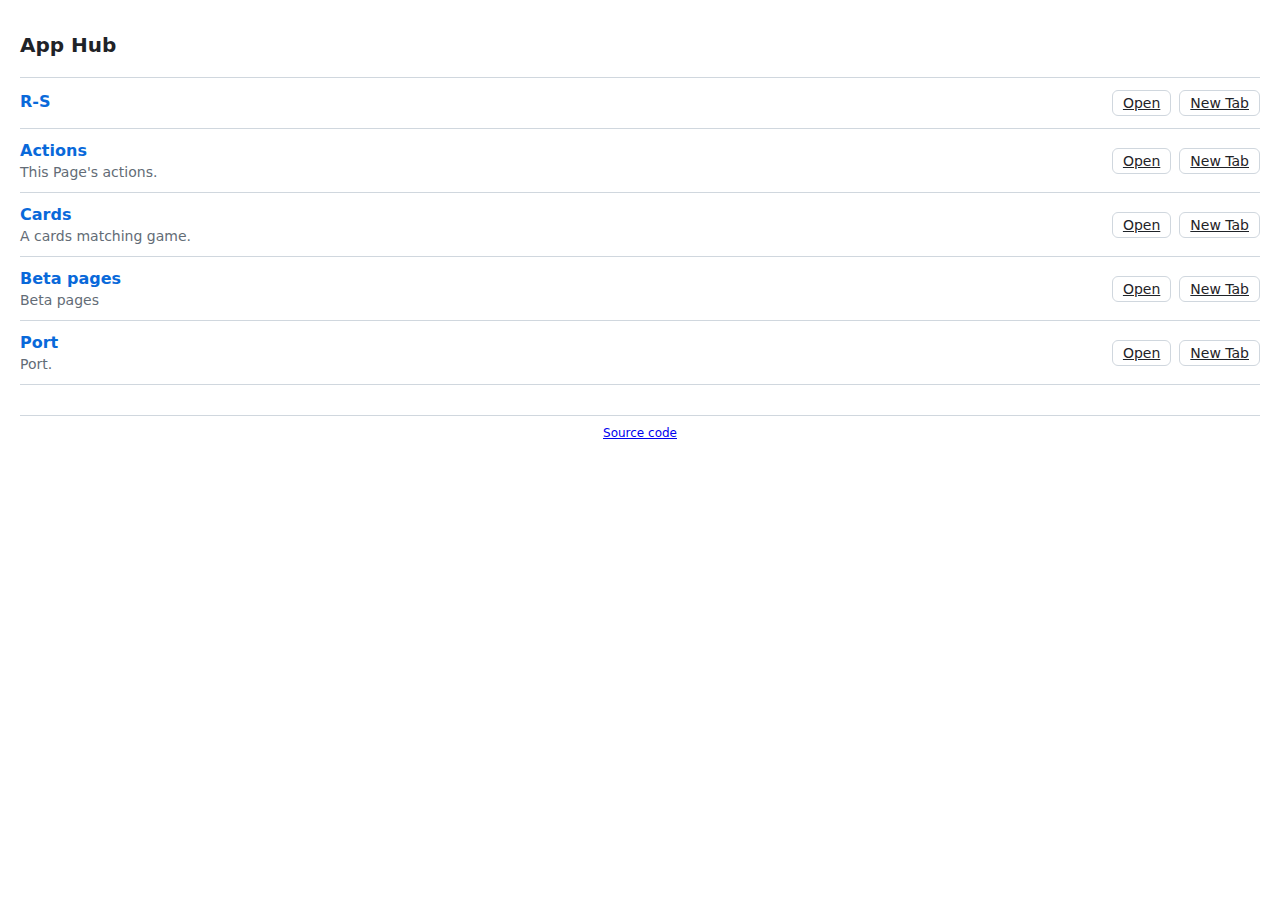
<file: index.html>
<!doctype html>
<html lang="en">
<head>
  <meta charset="utf-8" />
  <meta name="viewport" content="width=device-width, initial-scale=1" />
  <link rel="stylesheet" href="index.css" />
  <title>App Hub - KSGVIO</title>
  </title>
  <meta name="color-scheme" content="light dark">
</head>
<body>
  <h1>App Hub</h1>
  <div class="repo-list" id="repo-list"></div>

  <footer>
    <a href="https://github.com/KSGVIO/web"> Source code</a>
  </footer>

  <script>
    const APPS = [
      { name: "R-S", href: "https://ksgvio.github.io/R-Stuff", description: "", pinned: true },
      { name: "Actions", href: "https://github.com/KSGVIO/web/actions", description: "This Page's actions.", pinned: true },
      { name: "Cards", href: "./site-side/cards.html", description: "A cards matching game.", pinned:true },
      { name: "Beta pages", href: "./site-side/beta.html", description: "Beta pages" },
      { name: "Port", href: "https://ksgvio.github.io/Port/", description: "Port." }
    ];

    function repoTemplate(app) {
      return `
        <div class="repo">
          <div class="repo-info">
            <a href="${app.href}">${app.name}</a>
            <p>${app.description}</p>
          </div>
          <div class="repo-actions">
            <a class="btn" href="${app.href}">Open</a>
            <a class="btn" href="${app.href}" target="_blank" rel="noopener">New Tab</a>
          </div>
        </div>`;
    }

    document.getElementById('repo-list').innerHTML = APPS.map(repoTemplate).join('');
  </script>
</body>
</html>
</file>
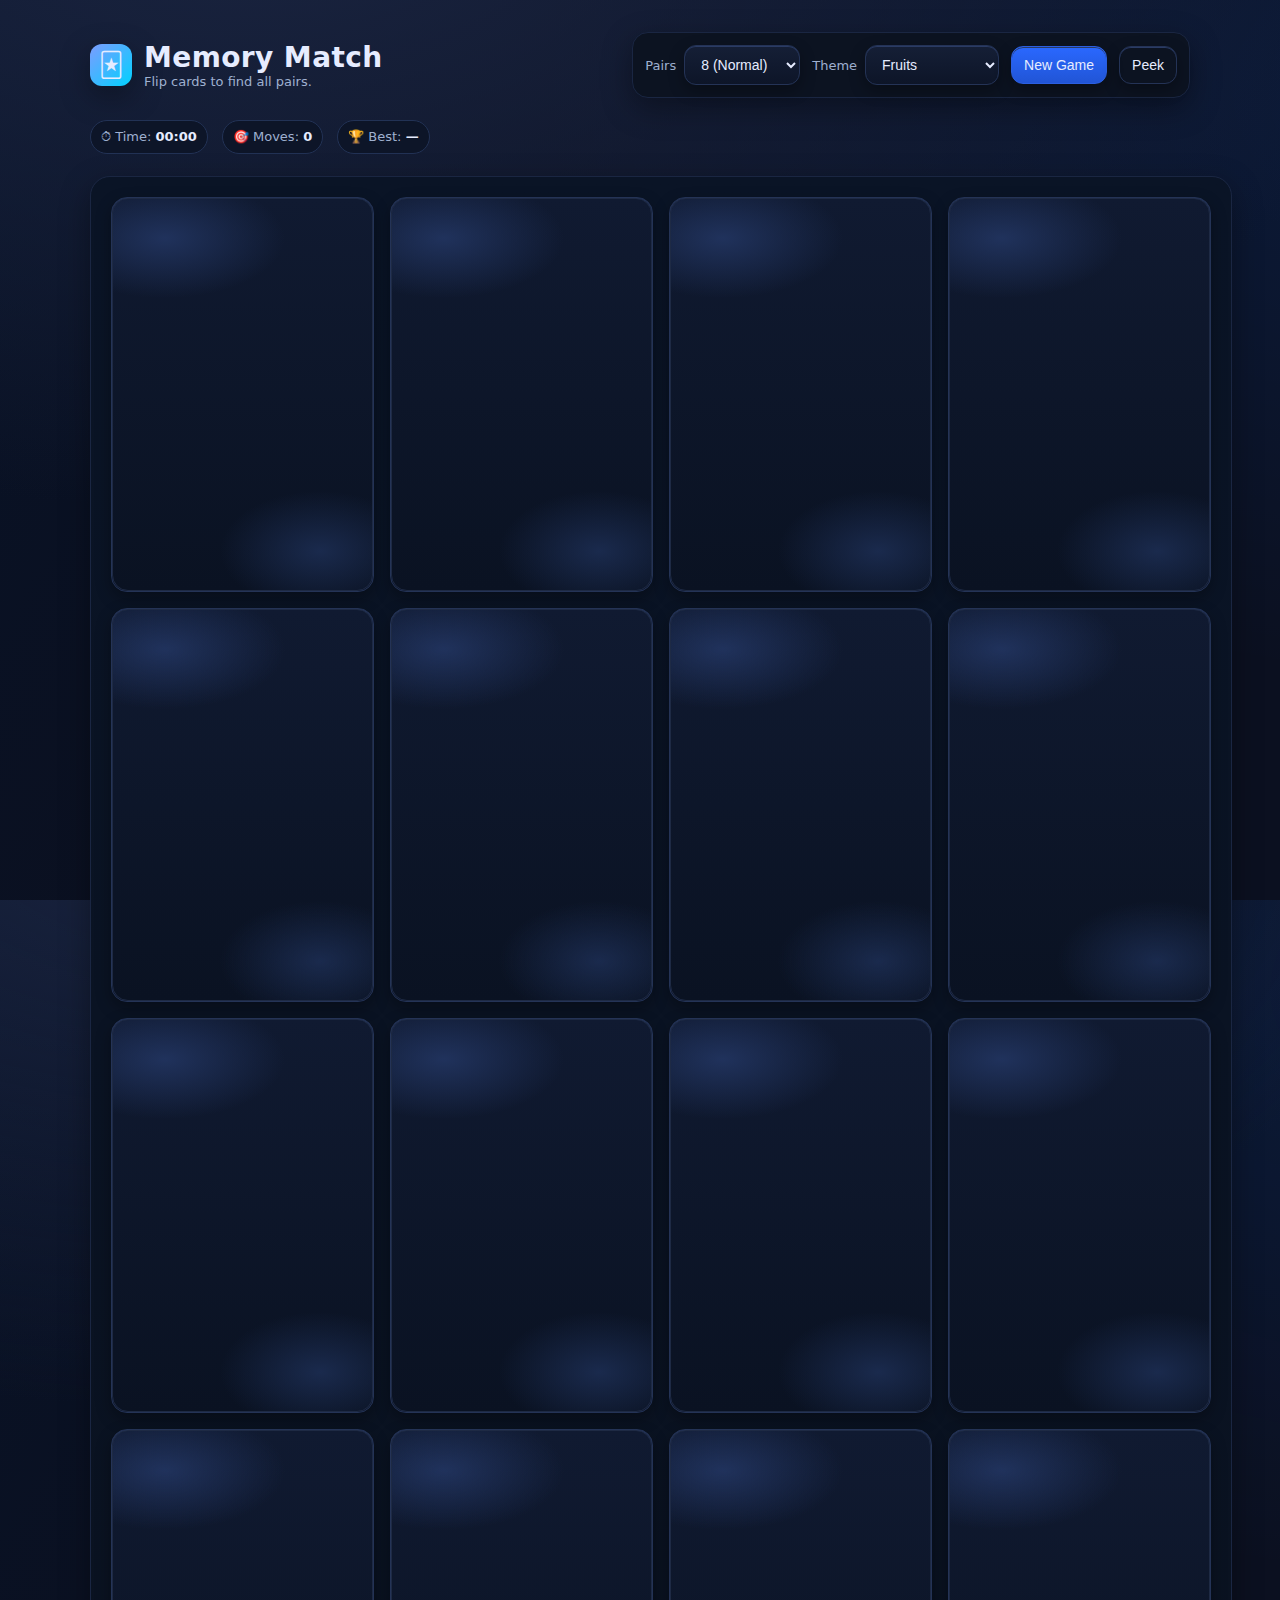
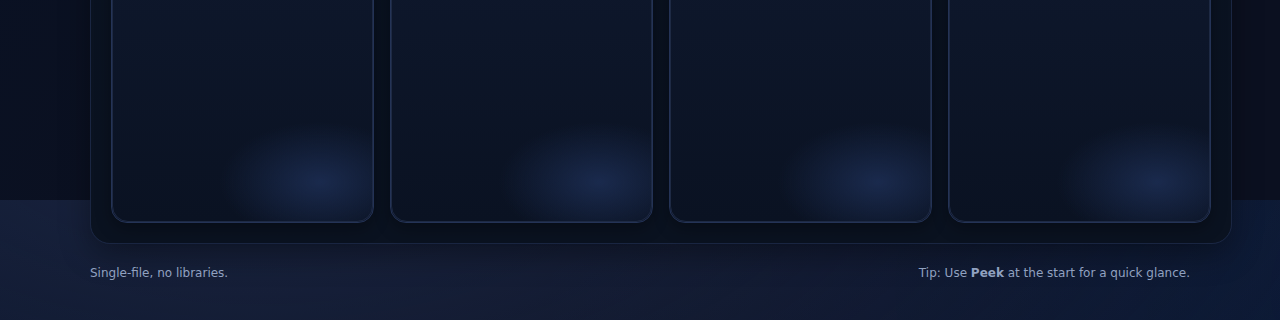
<file: cards.html>
<!DOCTYPE html>
<html lang="en">
<head>
  <meta charset="utf-8" />
  <meta name="viewport" content="width=device-width, initial-scale=1" />
  <title>Memory Match — Card Game</title>
  <style>
    :root{
      --bg:#0b1020;
      --panel:#121a2b;
      --accent:#7c9cff;
      --accent-2:#00d2ff;
      --text:#e6ecff;
      --muted:#9fb0d0;
      --good:#32d583;
      --bad:#ef4444;
      --card:#0f1625;
      --card-edge:#1e2a44;
      --shadow: 0 10px 30px rgba(0,0,0,.35);
      --radius:18px;
    }
    html,body{
      height:100%;
      background: radial-gradient(1200px 600px at 20% -10%, #1a2440, transparent),
                  radial-gradient(1000px 600px at 120% 10%, #0e6cff20, transparent),
                  linear-gradient(120deg,#081226,#0b1020 40%, #0b1020);
      color:var(--text);
      font-family: ui-sans-serif, system-ui, -apple-system, Segoe UI, Roboto, "Helvetica Neue", Arial, "Apple Color Emoji", "Segoe UI Emoji";
      margin:0;
    }
    .wrap{
      max-width:1100px; margin:0 auto; padding:32px 20px 40px; min-height:100%;
      display:flex; flex-direction:column; gap:22px;
    }
    header{
      display:flex; flex-wrap:wrap; align-items:center; justify-content:space-between; gap:16px;
    }
    .title{
      display:flex; align-items:center; gap:12px;
    }
    .logo{ width:42px; height:42px; border-radius:12px; display:grid; place-items:center; font-size:24px;
      background: linear-gradient(135deg,var(--accent),var(--accent-2)); box-shadow: var(--shadow);
    }
    h1{ font-size:clamp(20px,3vw,28px); margin:0; letter-spacing:.4px; }
    .sub{ color:var(--muted); font-size:13px; }

    .controls{
      display:flex; flex-wrap:wrap; gap:12px; align-items:center;
      background:color-mix(in oklab, var(--panel) 85%, #000 15%);
      border:1px solid #1a2642; padding:12px; border-radius:16px;
      box-shadow: var(--shadow);
    }
    .group{ display:flex; gap:8px; align-items:center; }
    label{ color:var(--muted); font-size:13px; }
    select, button{
      background: linear-gradient(180deg, #151f36, #0d1528);
      color:var(--text); border:1px solid #243356; border-radius:12px;
      padding:10px 12px; font-size:14px; cursor:pointer; outline:none;
      box-shadow: inset 0 1px 0 #2a3b64, 0 6px 16px rgb(0 0 0 / 30%);
    }
    button.primary{ background: linear-gradient(180deg, #2a68ff, #2155d6); border-color:#2b5fe0; }
    button.ghost{ background: transparent; border-color:#243356; }
    button:active{ transform: translateY(1px); }

    .stats{ display:flex; gap:14px; flex-wrap:wrap; }
    .chip{ background: #0d1528; border:1px solid #223255; padding:8px 10px; border-radius:999px; font-size:13px; color:var(--muted); }
    .chip b{ color:var(--text); font-weight:600; }

    /* Grid */
    .board-wrap{ position:relative; }
    .board{
      display:grid; gap:12px; width:100%;
      grid-template-columns: repeat(4, minmax(0,1fr));
      background: linear-gradient(180deg,#0a1426,#0a1220);
      padding:16px; border-radius:20px; border:1px solid #1a2642; box-shadow: var(--shadow);
    }
    @media (min-width: 760px){
      .board{ gap:16px; padding:20px; }
    }

    /* Card */
    .card{
      position:relative; aspect-ratio: 2 / 3; border-radius:16px; perspective: 1200px; user-select:none;
    }
    .card-inner{
      position:absolute; inset:0; transform-style:preserve-3d; transition: transform 420ms cubic-bezier(.2,.85,.25,1);
    }
    .card.flipped .card-inner, .card.matched .card-inner{ transform: rotateY(180deg); }
    .face{
      position:absolute; inset:0; display:grid; place-items:center; border-radius:16px; backface-visibility:hidden;
    }
    .front{
      background:
        radial-gradient(120px 60px at 20% 10%, #20325c, transparent),
        radial-gradient(100px 60px at 80% 90%, #1a2a4d, transparent),
        linear-gradient(180deg,#101a31,#0a1222);
      border:1px solid var(--card-edge);
    }
    .back{
      transform: rotateY(180deg);
      background: linear-gradient(135deg,#0e1628,#0d1524);
      border:1px solid var(--card-edge);
      box-shadow: inset 0 0 0 2px #1c2846, inset 0 0 0 6px #0f1830;
      font-size: clamp(32px, 5.5vw, 54px);
    }
    .badge{
      position:absolute; top:8px; right:8px; font-size:12px; color:#9db4ff; opacity:.8;
    }

    /* Win modal */
    dialog.win{
      border:none; border-radius:22px; padding:0; overflow:hidden; box-shadow: 0 30px 80px rgba(0,0,0,.55);
      background: linear-gradient(180deg,#0f1b33,#0b1224);
      color:var(--text); max-width:min(520px, 92vw);
    }
    .win header{ padding:18px 20px; background: linear-gradient(180deg,#1a2a4d,#132145); border-bottom:1px solid #243356; }
    .win main{ padding:22px; display:grid; gap:14px; }
    .win .actions{ display:flex; justify-content:flex-end; gap:10px; padding:0 22px 22px; }

    /* Confetti (simple) */
    .confetti{ position:fixed; inset:0; pointer-events:none; overflow:hidden; }
    .confetti i{ position:absolute; width:8px; height:14px; background: linear-gradient(180deg, var(--accent), var(--accent-2)); opacity:.9; border-radius:2px; animation: fall 1400ms linear forwards; }
    @keyframes fall{ to{ transform: translateY(110vh) rotate(540deg); opacity:.2; } }

    /* Footer */
    footer{ color:var(--muted); font-size:12px; display:flex; justify-content:space-between; opacity:.9; }
    footer a{ color:#9db4ff; text-decoration:none; }

  </style>
</head>
<body>
  <div class="wrap">
    <header>
      <div class="title">
        <div class="logo" aria-hidden="true">🃏</div>
        <div>
          <h1>Memory Match</h1>
          <div class="sub">Flip cards to find all pairs.</div>
        </div>
      </div>
      <div class="controls" role="group" aria-label="Game controls">
        <div class="group">
          <label for="pairs">Pairs</label>
          <select id="pairs" title="Choose number of pairs">
            <option value="6">6 (Easy)</option>
            <option value="8" selected>8 (Normal)</option>
            <option value="10">10 (Hard)</option>
            <option value="12">12 (Expert)</option>
          </select>
        </div>
        <div class="group">
          <label for="theme">Theme</label>
          <select id="theme" title="Choose card theme">
            <option value="fruits" selected>Fruits</option>
            <option value="symbols">Symbols</option>
            <option value="animals">Animals</option>
            <option value="cards">Playing Cards</option>
          </select>
        </div>
        <button id="new" class="primary">New Game</button>
        <button id="peek" class="ghost" title="Peek all for 2s">Peek</button>
      </div>
    </header>

    <section class="stats" aria-live="polite" aria-atomic="true">
      <div class="chip">⏱ Time: <b id="time">00:00</b></div>
      <div class="chip">🎯 Moves: <b id="moves">0</b></div>
      <div class="chip">🏆 Best: <b id="best">—</b></div>
    </section>

    <div class="board-wrap">
      <div id="board" class="board" aria-label="Game board"></div>
    </div>

    <footer>
      <span>Single-file, no libraries.</span>
      <span>Tip: Use <b>Peek</b> at the start for a quick glance.</span>
    </footer>
  </div>

  <dialog class="win" id="win">
    <header>
      <h3 style="margin:0">🎉 You cleared the board!</h3>
    </header>
    <main>
      <p id="summary" style="margin:0"></p>
      <div class="stats-line" style="display:flex; gap:10px; flex-wrap:wrap;">
        <div class="chip">⏱ Time: <b id="w-time">00:00</b></div>
        <div class="chip">🎯 Moves: <b id="w-moves">0</b></div>
        <div class="chip">🏆 Best: <b id="w-best">—</b></div>
      </div>
    </main>
    <div class="actions">
      <button id="again" class="primary">Play Again</button>
      <button id="close">Close</button>
    </div>
  </dialog>

  <div class="confetti" id="confetti" aria-hidden="true"></div>

  <script>
  ;(() => {
    const boardEl = document.getElementById('board');
    const timeEl  = document.getElementById('time');
    const movesEl = document.getElementById('moves');
    const bestEl  = document.getElementById('best');
    const winDlg  = document.getElementById('win');
    const wTimeEl = document.getElementById('w-time');
    const wMovesEl= document.getElementById('w-moves');
    const wBestEl = document.getElementById('w-best');
    const summary = document.getElementById('summary');

    const pairsSel = document.getElementById('pairs');
    const themeSel = document.getElementById('theme');
    const newBtn   = document.getElementById('new');
    const peekBtn  = document.getElementById('peek');
    const againBtn = document.getElementById('again');
    const closeBtn = document.getElementById('close');
    const confetti = document.getElementById('confetti');

    const THEMES = {
      fruits: ['🍎','🍌','🍇','🍉','🍓','🍒','🍍','🥝','🍑','🥥','🍋','🍊','🍐','🫐','🥭','🍈'],
      symbols:['⭐','❤️','⚡','🔥','❄️','🌈','☂️','🎲','🎯','🎵','🎮','🎁','🎨','🧩','🔔','🪄'],
      animals:['🐶','🐱','🐭','🐹','🐰','🦊','🐻','🐼','🐨','🐯','🦁','🐷','🐸','🐵','🐔','🐥'],
      cards:  ['🂡','🂢','🂣','🂤','🂥','🂦','🂧','🂨','🂩','🂪','🂫','🂭','🂮','🂱','🂲','🂳']
    };

    let state = {
      deck: [],
      first: null,
      lock: false,
      moves: 0,
      matched: 0,
      startTs: 0,
      timerId: null,
      started: false,
      pairCount: 8,
      theme: 'fruits',
    };

    function fmtTime(ms){
      const s = Math.floor(ms/1000);
      const m = Math.floor(s/60).toString().padStart(2,'0');
      const r = (s%60).toString().padStart(2,'0');
      return `${m}:${r}`;
    }

    function shuffle(arr){
      for(let i=arr.length-1;i>0;i--){
        const j = (Math.random()* (i+1))|0; [arr[i],arr[j]]=[arr[j],arr[i]];
      }
      return arr;
    }

    function bestKey(){ return `memory-best-${state.pairCount}-${state.theme}`; }
    function setBest(ms, moves){ localStorage.setItem(bestKey(), JSON.stringify({ms, moves})); }
    function getBest(){ try{ return JSON.parse(localStorage.getItem(bestKey())) } catch{ return null } }

    function resetTimer(){
      clearInterval(state.timerId);
      state.timerId = null; state.startTs = 0; state.started = false;
      timeEl.textContent = '00:00';
    }

    function startTimer(){
      if(state.started) return;
      state.started = true; state.startTs = performance.now();
      state.timerId = setInterval(() => {
        timeEl.textContent = fmtTime(performance.now() - state.startTs);
      }, 200);
    }

    function makeCardHTML(symbol, idx){
      return `<button class="card" data-symbol="${symbol}" data-idx="${idx}" aria-label="card" aria-pressed="false">
        <div class="card-inner">
          <div class="face front" aria-hidden="true"></div>
          <div class="face back" aria-hidden="true">${symbol}<span class="badge">${idx+1}</span></div>
        </div>
      </button>`;
    }

    function buildBoard(){
      // Adjust columns depending on pair count
      const columns = state.pairCount <= 8 ? 4 : 6;
      boardEl.style.gridTemplateColumns = `repeat(${columns}, minmax(0,1fr))`;
      const symbols = THEMES[state.theme].slice(0, state.pairCount);
      const deck = shuffle([...symbols, ...symbols]).map((s,i)=>({ s, i, matched:false }));
      state.deck = deck; state.first = null; state.lock=false; state.moves=0; state.matched=0;
      movesEl.textContent = '0';

      boardEl.innerHTML = deck.map((c, idx)=> makeCardHTML(c.s, idx)).join('');
      // attach listeners
      boardEl.querySelectorAll('.card').forEach(card => card.addEventListener('click', onFlip));

      // Best display
      const best = getBest();
      bestEl.textContent = best ? `${fmtTime(best.ms)} / ${best.moves}m` : '—';

      // Small entrance animation
      boardEl.animate([{opacity:0, transform:'scale(.98)'}, {opacity:1, transform:'scale(1)'}], {duration:300, easing:'ease-out'});

      resetTimer();
    }

    function onFlip(e){
      const card = e.currentTarget;
      if(state.lock || card.classList.contains('flipped') || card.classList.contains('matched')) return;
      startTimer();
      card.classList.add('flipped');
      card.setAttribute('aria-pressed','true');

      if(!state.first){
        state.first = card; return;
      }
      // Second card
      state.lock = true; state.moves++; movesEl.textContent = String(state.moves);
      const a = state.first.dataset.symbol; const b = card.dataset.symbol;
      if(a === b){
        setTimeout(()=>{
          state.first.classList.add('matched');
          card.classList.add('matched');
          state.matched++;
          state.first = null; state.lock = false;
          // Win?
          if(state.matched === state.pairCount){ onWin(); }
        }, 240);
      } else {
        setTimeout(()=>{
          state.first.classList.remove('flipped');
          card.classList.remove('flipped');
          state.first.setAttribute('aria-pressed','false');
          card.setAttribute('aria-pressed','false');
          state.first = null; state.lock = false;
        }, 600);
      }
    }

    function onWin(){
      clearInterval(state.timerId);
      const elapsed = performance.now() - state.startTs;

      const best = getBest();
      let newBest = false;
      if(!best || elapsed < best.ms || (elapsed === best.ms && state.moves < best.moves)){
        setBest(elapsed, state.moves); newBest = true;
      }

      // Confetti
      splashConfetti();

      wTimeEl.textContent = fmtTime(elapsed);
      wMovesEl.textContent = String(state.moves);
      const bestNow = getBest();
      wBestEl.textContent = bestNow ? `${fmtTime(bestNow.ms)} / ${bestNow.moves}m` : '—';
      summary.textContent = `Cleared ${state.pairCount} pairs (${state.theme}) in ${fmtTime(elapsed)} with ${state.moves} moves${newBest ? ' — New Best! 🎉' : ''}.`;
      bestEl.textContent = wBestEl.textContent;

      winDlg.showModal();
    }

    function splashConfetti(){
      confetti.innerHTML = '';
      const n = 80 + Math.floor(Math.random()*40);
      const w = window.innerWidth;
      for(let i=0;i<n;i++){
        const el = document.createElement('i');
        el.style.left = (Math.random()*w) + 'px';
        el.style.top = (-20 - Math.random()*80) + 'px';
        el.style.transform = `translateY(0) rotate(${Math.random()*180}deg)`;
        el.style.animationDelay = (Math.random()*0.5) + 's';
        el.style.opacity = 0.8 + Math.random()*0.2;
        confetti.appendChild(el);
        setTimeout(()=> el.remove(), 2200);
      }
    }

    function peekAll(){
      const cards = [...boardEl.querySelectorAll('.card')];
      const toFlip = cards.filter(c=>!c.classList.contains('matched'));
      if(!toFlip.length) return;
      toFlip.forEach(c=>c.classList.add('flipped'));
      setTimeout(()=> toFlip.forEach(c=>c.classList.remove('flipped')), 2000);
    }

    // Events
    newBtn.addEventListener('click', () => {
      state.pairCount = parseInt(pairsSel.value,10);
      state.theme = themeSel.value;
      buildBoard();
    });
    peekBtn.addEventListener('click', peekAll);
    againBtn.addEventListener('click', () => { winDlg.close(); buildBoard(); });
    closeBtn.addEventListener('click', () => winDlg.close());

    // Keyboard: allow Enter/Space to flip focused card
    boardEl.addEventListener('keydown', (e) => {
      if(e.key === ' ' || e.key === 'Enter'){
        const tgt = e.target.closest('.card');
        if(tgt) { e.preventDefault(); tgt.click(); }
      }
    });

    // First render
    buildBoard();
  })();
  </script>
</body>
</html>
</file>
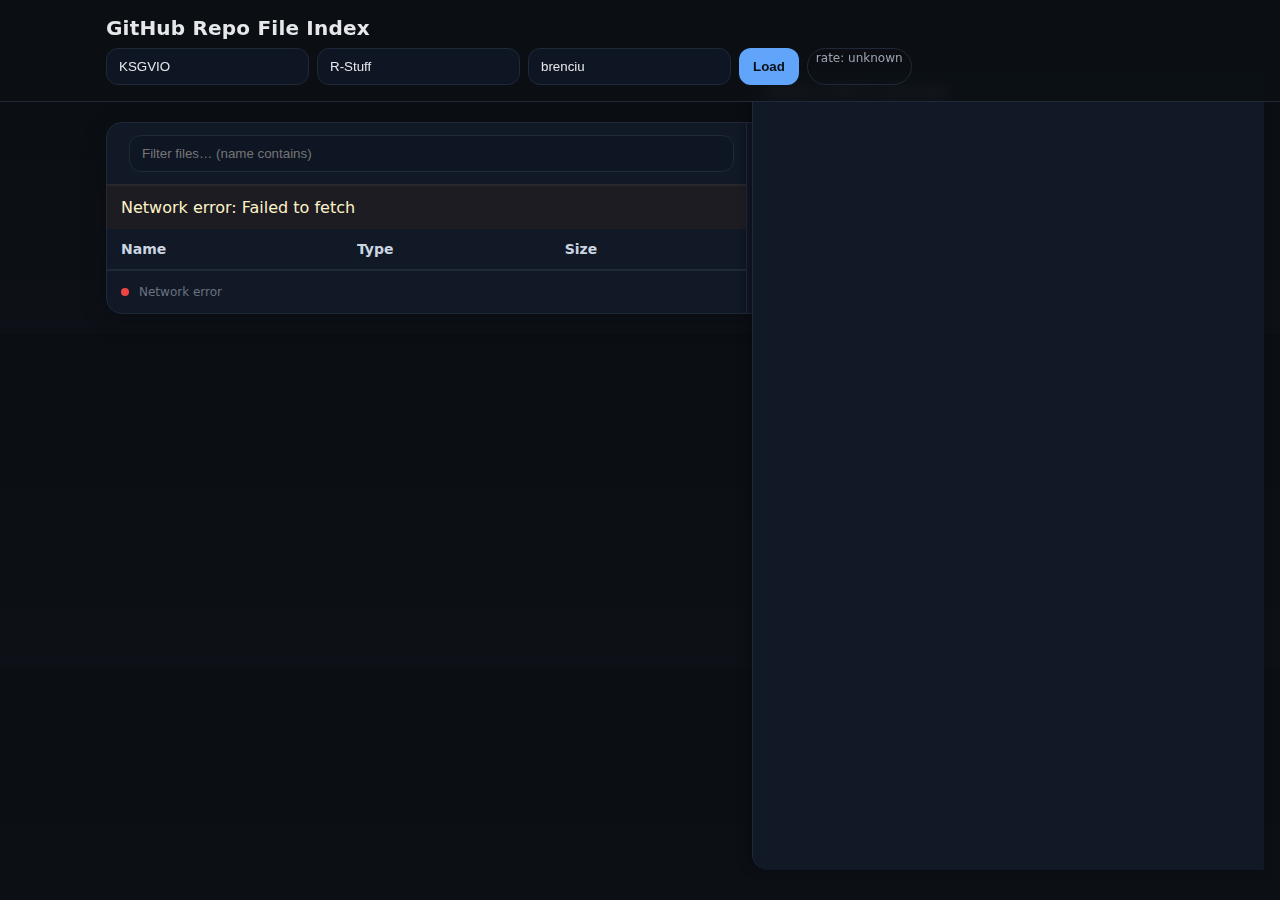
<file: r-stuff.html>
<!DOCTYPE html>
<html lang="en">
<head>
  <meta charset="utf-8" />
  <meta name="viewport" content="width=device-width, initial-scale=1" />
  <title>GitHub Repo File Index</title>
  <style>
    :root{--bg:#0b0f14;--card:#111826;--muted:#6b7280;--text:#e5e7eb;--accent:#60a5fa;--border:#1f2937;--ok:#10b981;--warn:#f59e0b;--err:#ef4444}
    *{box-sizing:border-box}
    body{margin:0;font-family:ui-sans-serif,system-ui,-apple-system,Segoe UI,Roboto,Inter,Arial;background:linear-gradient(180deg,#0b0f14,#0b0f14 30%,#0d1117);color:var(--text)}
    header{position:sticky;top:0;background:rgba(11,15,20,.9);backdrop-filter:blur(6px);border-bottom:1px solid var(--border);z-index:10}
    .wrap{max-width:1100px;margin:0 auto;padding:16px}
    h1{margin:0;font-size:20px;font-weight:600;letter-spacing:.2px}
    .cfg{display:flex;gap:8px;flex-wrap:wrap;margin-top:8px}
    input{background:#0f1623;border:1px solid var(--border);color:var(--text);padding:10px 12px;border-radius:12px;outline:none}
    input:focus{border-color:var(--accent)}
    button{background:var(--accent);color:#081018;border:none;padding:10px 14px;border-radius:12px;font-weight:600;cursor:pointer}
    button:disabled{opacity:.6;cursor:not-allowed}
    main{max-width:1100px;margin:20px auto;padding:0 16px}
    .card{background:var(--card);border:1px solid var(--border);border-radius:16px;box-shadow:0 6px 24px rgba(0,0,0,.25);display:flex;flex-direction:row;position:relative}
    .toolbar{display:flex;align-items:center;gap:10px;padding:12px;border-bottom:1px solid var(--border)}
    .toolbar input{flex:1}
    .crumbs{display:flex;flex-wrap:wrap;gap:6px;align-items:center}
    .crumbs a{color:var(--accent);text-decoration:none}
    .crumbs .sep{color:var(--muted)}
    .list{width:60%;border-right:1px solid var(--border)}
    .preview{width:40%;padding:12px;overflow:auto;position:fixed;top:70px;right:16px;height:calc(100vh - 100px);background:var(--card);border-left:1px solid var(--border);border-radius:16px 0 0 16px;box-shadow:-4px 0 12px rgba(0,0,0,0.3)}
    table{width:100%;border-collapse:collapse}
    th,td{padding:12px 14px;border-bottom:1px solid var(--border);font-size:14px}
    th{user-select:none;text-align:left;color:#cbd5e1}
    tr:hover{background:#0f1623}
    .muted{color:var(--muted)}
    .tag{font-size:12px;border:1px solid var(--border);padding:2px 8px;border-radius:999px;color:#9ca3af}
    .row{display:flex;align-items:center;gap:10px;cursor:pointer}
    .dir, .file{display:inline-flex;align-items:center;gap:10px;text-decoration:none;color:inherit}
    .dir svg, .file svg{opacity:.9}
    .footer{padding:14px;color:var(--muted);font-size:12px;border-top:1px solid var(--border)}
    .status{display:flex;gap:10px;align-items:center}
    .status .dot{width:8px;height:8px;border-radius:50%}
    .ok{background:var(--ok)}.warn{background:var(--warn)}.err{background:var(--err)}
    .hidden{display:none}
    .notice{padding:12px 14px;color:#fef3c7;background:#78350f20;border-top:1px solid #78350f40}
    @media (max-width:640px){
      .list{width:100%;}
      .preview{display:none}
      th:nth-child(3),td:nth-child(3){display:none}
    }
  </style>
</head>
<body>
  <header>
    <div class="wrap">
      <h1>GitHub Repo File Index</h1>
      <div class="cfg">
        <input id="owner" placeholder="owner (e.g. vercel)" />
        <input id="repo" placeholder="repo (e.g. next.js)" />
        <input id="branch" placeholder="branch (e.g. main)" />
        <button id="loadBtn">Load</button>
        <span class="tag" id="rateTag">rate: unknown</span>
      </div>
    </div>
  </header>
  <main>
    <div class="card">
      <div class="list">
        <div class="toolbar">
          <div class="crumbs" id="breadcrumbs"></div>
          <input id="search" placeholder="Filter files… (name contains)" />
        </div>
        <div id="notice" class="notice hidden"></div>
        <table>
          <thead>
            <tr>
              <th>Name</th>
              <th>Type</th>
              <th>Size</th>
            </tr>
          </thead>
          <tbody id="tbody"></tbody>
        </table>
        <div class="footer">
          <div class="status" id="status"><span class="dot warn"></span> Ready</div>
        </div>
      </div>
      <div class="preview" id="preview">Select a file to preview</div>
    </div>
  </main>

  <script>
    const DEFAULTS = { owner:"KSGVIO", repo:"R-Stuff", branch:"brenciu" };
    const params = new URLSearchParams(location.search);
    const qs = (k, def="") => params.get(k) || def;

    const els = {
      owner: document.getElementById('owner'),
      repo: document.getElementById('repo'),
      branch: document.getElementById('branch'),
      loadBtn: document.getElementById('loadBtn'),
      breadcrumbs: document.getElementById('breadcrumbs'),
      tbody: document.getElementById('tbody'),
      status: document.getElementById('status'),
      notice: document.getElementById('notice'),
      search: document.getElementById('search'),
      rateTag: document.getElementById('rateTag'),
      preview: document.getElementById('preview'),
    };

    els.owner.value = qs('owner', DEFAULTS.owner);
    els.repo.value = qs('repo', DEFAULTS.repo);
    els.branch.value = qs('branch', DEFAULTS.branch);

    const state = { path: decodeURIComponent(location.hash.replace(/^#/, '')) || '', entries: [], filter: '' };

    const api = (o,r,p,b) => `https://api.github.com/repos/${o}/${r}/contents/${encodeURIComponent(p)}?ref=${encodeURIComponent(b)}`;
    const rawUrl = (o,r,fp,b) => `https://raw.githubusercontent.com/${o}/${r}/${encodeURIComponent(b)}/${fp}`;

    function setStatus(kind,msg){ els.status.innerHTML=''; const dot=document.createElement('span'); dot.className='dot '+(kind||'warn'); els.status.appendChild(dot); els.status.appendChild(document.createTextNode(' '+msg)); }
    function setNotice(t){ if(!t){ els.notice.classList.add('hidden'); els.notice.textContent=''; return; } els.notice.classList.remove('hidden'); els.notice.textContent=t; }

    function updateBreadcrumbs(owner,repo,branch){
      const parts=state.path.split('/').filter(Boolean); const frag=document.createDocumentFragment();
      const root=document.createElement('a'); root.href='#'; root.textContent=owner&&repo?`${owner}/${repo}@${branch}`:'root'; root.onclick=(e)=>{e.preventDefault();navigate('');}; frag.appendChild(root);
      let acc=''; for(const [i,part] of parts.entries()){ frag.appendChild(spanSep()); const a=document.createElement('a'); acc+=(i?'/':'')+part; a.href='#'+acc; a.textContent=part; a.onclick=(e)=>{e.preventDefault();navigate(acc);}; frag.appendChild(a);} els.breadcrumbs.innerHTML=''; els.breadcrumbs.appendChild(frag);
    }
    function spanSep(){ const s=document.createElement('span'); s.className='sep'; s.textContent=' / '; return s; }
    function fmtSize(bytes){ if(bytes==null)return''; const u=['B','KB','MB','GB']; let i=0,n=bytes; while(n>=1024&&i<u.length-1){n/=1024;i++;} return (Math.round(n*10)/10)+' '+u[i]; }
    function icon(kind){ const svg=kind==='dir'?`<svg width="18" height="18" viewBox="0 0 24 24" fill="none" xmlns="http://www.w3.org/2000/svg"><path d="M3 6a2 2 0 0 1 2-2h4l2 2h8a2 2 0 0 1 2 2v8a2 2 0 0 1-2 2H5a2 2 0 0 1-2-2V6z" stroke="currentColor" stroke-width="1.5"/></svg>`:`<svg width="18" height="18" viewBox="0 0 24 24" fill="none" xmlns="http://www.w3.org/2000/svg"><path d="M7 3h7l5 5v11a2 2 0 0 1-2 2H7a2 2 0 0 1-2-2V5a2 2 0 0 1 2-2z" stroke="currentColor" stroke-width="1.5"/></svg>`; const span=document.createElement('span'); span.innerHTML=svg; return span.firstChild; }

    function renderTable(owner,repo,branch){
      updateBreadcrumbs(owner,repo,branch);
      let rows=state.entries.slice();
      if(state.filter){ const q=state.filter.toLowerCase(); rows=rows.filter(x=>x.name.toLowerCase().includes(q)); }
      rows.sort((a,b)=>(a.type===b.type?a.name.localeCompare(b.name):a.type==='dir'?-1:1));
      els.tbody.innerHTML='';
      for(const it of rows){
        const tr=document.createElement('tr');
        const nameTd=document.createElement('td'); const typeTd=document.createElement('td'); const sizeTd=document.createElement('td');
        const rowDiv=document.createElement('div'); rowDiv.className='row';

        rowDiv.onclick=(e)=>{ e.preventDefault(); if(it.type==='dir'){navigate(joinPath(state.path,it.name));} else {showPreview(owner,repo,branch,joinPath(state.path,it.name));}};

        const iconEl=icon(it.type==='dir'?'dir':'file');
        const text=document.createElement('span'); text.textContent=it.name;
        rowDiv.appendChild(iconEl);
        rowDiv.appendChild(text);

        nameTd.appendChild(rowDiv);
        typeTd.textContent=it.type; sizeTd.textContent=it.type==='file'?fmtSize(it.size):'';
        tr.appendChild(nameTd); tr.appendChild(typeTd); tr.appendChild(sizeTd);
        els.tbody.appendChild(tr);
      }
    }

    function joinPath(a,b){ return [a,b].filter(Boolean).join('/'); }

    async function fetchContents(o,r,p,b){
      const url=api(o,r,p,b); setStatus('warn','Loading '+(p||'/')+' …'); setNotice('');
      try{
        const res=await fetch(url); updateRate(res.headers);
        if(!res.ok){ setNotice('Error '+res.status+' '+res.statusText); setStatus('err','Error'); state.entries=[]; renderTable(o,r,b); return; }
        const data=await res.json();
        if(!Array.isArray(data)){ setNotice('This path is a file.'); state.entries=[]; renderTable(o,r,b); return; }
        state.entries=data.map(x=>({name:x.name,path:x.path,type:x.type,size:x.size??null}));
        renderTable(o,r,b); setStatus('ok','Loaded '+(p||'/'));
      }catch(err){ console.error(err); setNotice('Network error: '+err.message); setStatus('err','Network error'); }
    }

    function navigate(path){ state.path=path||''; location.hash=encodeURIComponent(state.path); doLoad(); }

    function doLoad(){ const o=els.owner.value.trim(); const r=els.repo.value.trim(); const b=els.branch.value.trim()||'main'; if(!o||!r){ setNotice('Set owner and repo above.'); setStatus('warn','Awaiting configuration'); els.tbody.innerHTML=''; updateBreadcrumbs(o,r,b); return; } fetchContents(o,r,state.path,b); }

    function updateRate(h){ const rem=h.get('x-ratelimit-remaining'); const lim=h.get('x-ratelimit-limit'); els.rateTag.textContent=rem&&lim?`rate: ${rem}/${lim}`:'rate: n/a'; }

    function showPreview(o,r,b,fp){
      const url=rawUrl(o,r,fp,b);
      const ext=fp.split('.').pop().toLowerCase();
      els.preview.innerHTML='';
      if(['png','jpg','jpeg','gif','webp'].includes(ext)){
        const img=document.createElement('img'); img.src=url; img.style.maxWidth='100%'; img.style.borderRadius='8px'; els.preview.appendChild(img);
      } else if(['mp4','webm'].includes(ext)){
        const v=document.createElement('video'); v.src=url; v.controls=true; v.style.maxWidth='100%'; els.preview.appendChild(v);
      } else if(['mp3','wav','ogg'].includes(ext)){
        const a=document.createElement('audio'); a.src=url; a.controls=true; els.preview.appendChild(a);
      } else {
        els.preview.textContent='No preview available for this file.';
      }
    }

    els.loadBtn.addEventListener('click',()=>{ state.path=''; location.hash=''; doLoad(); });
    window.addEventListener('hashchange',()=>{ state.path=decodeURIComponent(location.hash.replace(/^#/,'')); doLoad(); });
    els.search.addEventListener('input',(e)=>{ state.filter=e.target.value; const o=els.owner.value,r=els.repo.value,b=els.branch.value||'main'; renderTable(o,r,b); });
    if(els.owner.value&&els.repo.value){ doLoad(); }
  </script>
</body>
</html>
</file>
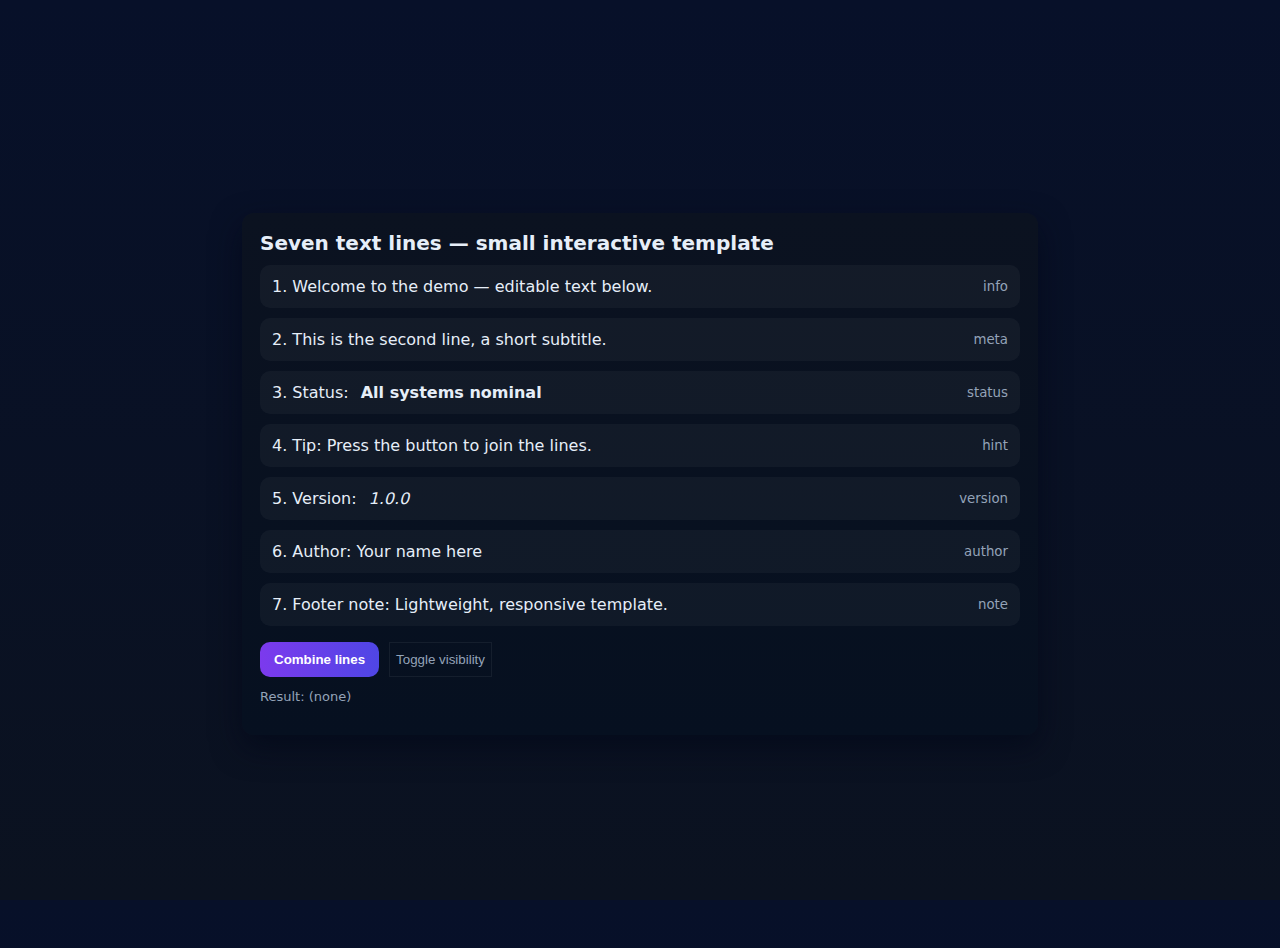
<file: site-side/beta.html>
<!doctype html>
<html lang="en">
<head>
  <meta charset="utf-8" />
  <meta name="viewport" content="width=device-width,initial-scale=1" />
  <title>7 Lines + Button — Template</title>
  <style>
    :root{
      --bg:#0f172a; --card:#0b1220; --accent:#7c3aed; --muted:#94a3b8; --glass:rgba(255,255,255,0.04);
      --radius:12px; --pad:18px;
      font-family: Inter, ui-sans-serif, system-ui, -apple-system, "Segoe UI", Roboto, "Helvetica Neue", Arial;
    }
    html,body{height:100%;}
    body{
      margin:0; background:linear-gradient(180deg,#071029 0%, #0b1220 100%); color:#e6eef8; display:grid; place-items:center; padding:24px;
    }
    .card{
      width:100%; max-width:760px; background:linear-gradient(180deg,var(--card), #061020); border-radius:var(--radius); box-shadow:0 12px 30px rgba(2,6,23,0.6); padding:calc(var(--pad));
    }
    h1{margin:0 0 10px 0; font-size:20px}
    p.line{margin:10px 0; padding:12px; border-radius:10px; background:var(--glass); display:flex; align-items:center; gap:12px}
    p.line small{color:var(--muted); margin-left:auto}
    .btn-row{display:flex; gap:10px; margin-top:16px}
    button.btn{background:linear-gradient(90deg,var(--accent),#4f46e5); border:none; color:white; padding:10px 14px; border-radius:10px; cursor:pointer; font-weight:600}
    button.ghost{background:transparent; border:1px solid rgba(255,255,255,0.06); color:var(--muted)}
    @media (max-width:520px){ .card{padding:14px} p.line{padding:10px} }
  </style>
</head>
<body>
  <main class="card" role="main">
    <h1>Seven text lines — small interactive template</h1>

    <!-- Seven lines: each has an id and slightly different content/styling -->
    <p class="line" id="line1">1. Welcome to the demo — editable text below. <small>info</small></p>
    <p class="line" id="line2">2. This is the second line, a short subtitle. <small>meta</small></p>
    <p class="line" id="line3">3. Status: <strong id="status">All systems nominal</strong> <small>status</small></p>
    <p class="line" id="line4">4. Tip: Press the button to join the lines. <small>hint</small></p>
    <p class="line" id="line5">5. Version: <em>1.0.0</em> <small>version</small></p>
    <p class="line" id="line6">6. Author: Your name here <small>author</small></p>
    <p class="line" id="line7">7. Footer note: Lightweight, responsive template. <small>note</small></p>

    <div class="btn-row">
      <button class="btn" id="actionBtn">Combine lines</button>
      <button class="ghost" id="toggleBtn">Toggle visibility</button>
    </div>

    <p style="margin-top:12px;color:var(--muted);font-size:13px">Result: <span id="result">(none)</span></p>
  </main>

  <script>
    // Simple behavior: Combine the text of all 7 lines into the Result field.
    const actionBtn = document.getElementById('actionBtn');
    const toggleBtn = document.getElementById('toggleBtn');
    const result = document.getElementById('result');

    actionBtn.addEventListener('click', () => {
      const lines = [];
      for (let i = 1; i <= 7; i++) {
        const el = document.getElementById('line' + i);
        if (!el) continue;
        // textContent will get the visible text
        lines.push(el.textContent.trim().replace(/\s+/g,' '));
      }
      result.textContent = lines.join(' \u2014 ');
    });

    // Toggle hides/shows the seven lines
    let hidden = false;
    toggleBtn.addEventListener('click', () => {
      hidden = !hidden;
      for (let i = 1; i <= 7; i++) {
        const el = document.getElementById('line' + i);
        if (el) el.style.display = hidden ? 'none' : 'flex';
      }
      toggleBtn.textContent = hidden ? 'Show lines' : 'Toggle visibility';
    });

    // Optional: make lines editable on double-click
    for (let i = 1; i <= 7; i++) {
      const el = document.getElementById('line' + i);
      if (!el) continue;
      el.addEventListener('dblclick', () => {
        const current = el.textContent.trim();
        const nd = document.createElement('input');
        nd.type = 'text'; nd.value = current; nd.style.width = '100%'; nd.style.padding = '8px';
        el.replaceWith(nd);
        nd.focus();
        nd.addEventListener('blur', () => { 
          const p = document.createElement('p'); p.className = 'line'; p.id = el.id; p.textContent = nd.value; 
          nd.replaceWith(p);
        });
      });
    }
  </script>
</body>
</html>
</file>
<file: index.css>
:root {
      --font-sans: ui-sans-serif, system-ui, -apple-system, Segoe UI, Roboto, Helvetica, Arial;
      --bg: #ffffff;
      --text: #1f2328;
      --muted: #636c76;
      --accent: #0969da;
      --border: #d0d7de;
    }
    @media (prefers-color-scheme: dark) {
      :root {
        --bg: #0d1117;
        --text: #e6edf3;
        --muted: #8b949e;
        --accent: #2f81f7;
        --border: #30363d;
      }
    }
    :root[data-theme="light"] { color-scheme: light; }
    :root[data-theme="dark"] { color-scheme: dark; }

    body {
      margin: 0;
      font-family: var(--font-sans);
      background: var(--bg);
      color: var(--text);
      padding: 20px;
    }

    h1 {
      margin-bottom: 20px;
      font-size: 20px;
    }

    .repo-list {
      border-top: 1px solid var(--border);
    }

    .repo {
      display: flex;
      align-items: center;
      justify-content: space-between;
      border-bottom: 1px solid var(--border);
      padding: 12px 0;
    }

    .repo-info {
      flex: 1;
    }
    .repo-info a {
      font-weight: 600;
      color: var(--accent);
      text-decoration: none;
    }
    .repo-info p {
      margin: 4px 0 0;
      font-size: 14px;
      color: var(--muted);
    }

    .repo-actions {
      display: flex;
      gap: 8px;
    }

    .btn {
      border: 1px solid var(--border);
      background: var(--bg);
      color: var(--text);
      padding: 4px 10px;
      border-radius: 6px;
      cursor: pointer;
      font-size: 14px;
    }
    .btn:hover { background: var(--border); }

    footer {
      margin-top: 30px;
      border-top: 1px solid var(--border);
      padding-top: 10px;
      font-size: 12px;
      color: var(--muted);
      text-align: center;
    }
</file>
